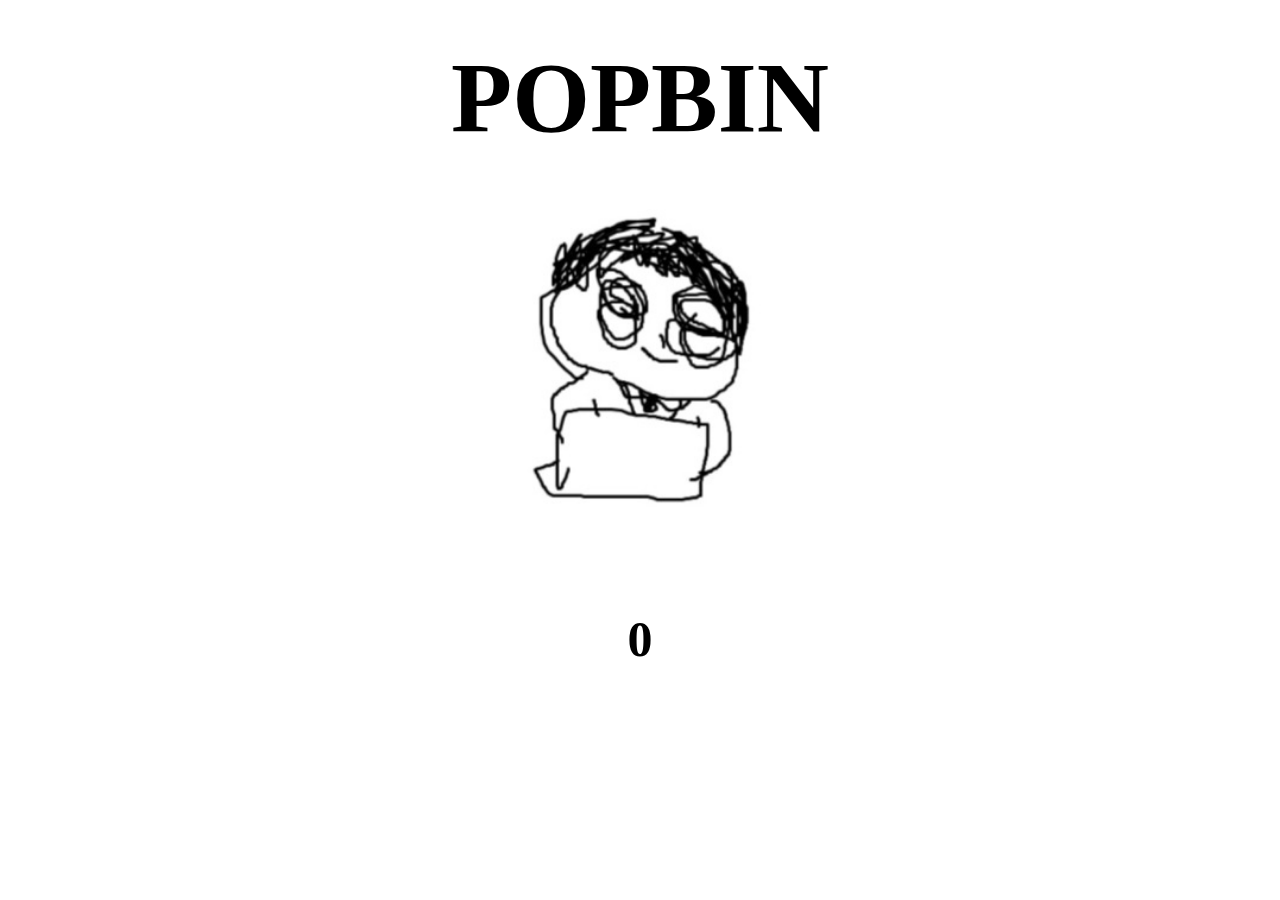
<file: POPBIN/index.html>
<!DOCTYPE html>
<html lang="en">
<head>
    <meta charset="UTF-8">
    <meta http-equiv="X-UA-Compatible" content="IE=edge">
    <meta name="viewport" content="width=device-width, initial-scale=1.0">
    <title>POPBIN</title>
    <link rel="stylesheet" href="style.css">
</head>
<body>
    <h1>POPBIN</h1>
    <h2 id="count">0</h2>
    <script src="./script.js"></script>
    <script>
    var keydownCtrl = 0;
    var keydownShift = 0;
    
    document.onkeydown=keycheck;
    document.onkeyup=uncheckCtrlShift;
    
    function keycheck()
    {
          switch(event.keyCode){ 
            case 123:event.keyCode='';return false; break; //F12
            case 17:event.keyCode='';keydownCtrl=1;return false; break; //컨트롤키
          }
        
          if(keydownCtrl) return false;
    }
    
    function uncheckCtrlShift()
    {
          if(event.keyCode==17)      keydownCtrl=0;
          if(event.keyCode==16)      keydownShift=0;
    }
    
    
        function click()
    {
        if ((event.button==2) || (event.button==2)) 
            {alert('코드보지마!!');}
    }
    document.onmousedown=click;
    
    </script>
</body>
</html>
</file>
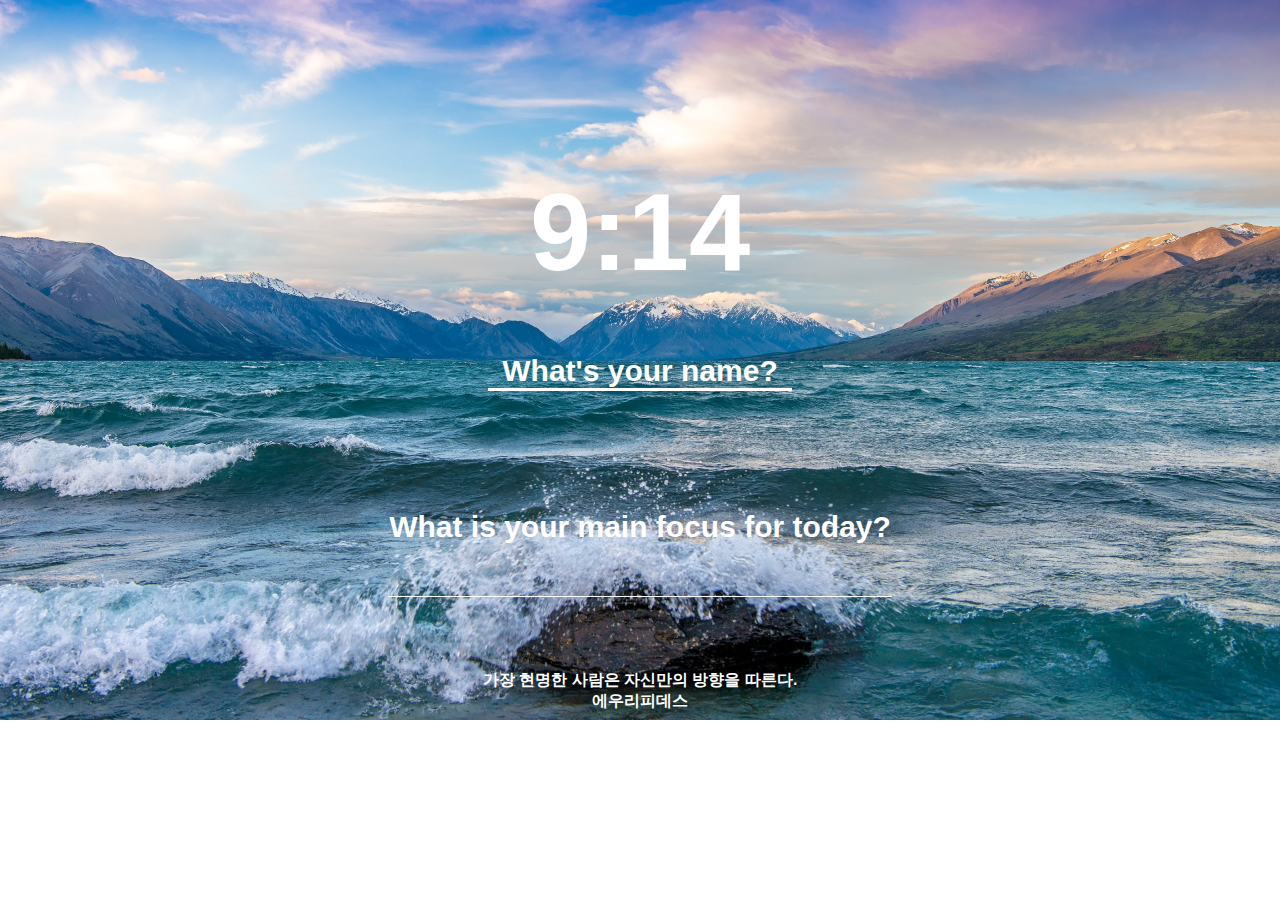
<file: clone-momentum/src/index.html>
<!DOCTYPE html>
<html>
<head>
    <meta charset="UTF-8">
    <link rel="stylesheet" href="style.css">
    <title>Clone-Momentum</title>
</head>
<body>
    <div id="weather">
        <span>ㅤ</span>
    </div>
    <h1><span id="clock">00:00</span><br>
        <form id="loginForm" class="hidden">
            <input type="text" value="" placeholder="What's your name?" required maxlength="15">
        </form>
        <span id="greeting" class="hidden"></span></h1>
    <form id="todo-form">
        <h1 id="focusTodo">What is your main focus for today?</h1>
        <div id="inputTodo"><input type="text" style='text-align:center' required></div>
    </form>
    <ul id="todo-list"></ul>
    <div id="quote"><b>
        <span></span><br>
        <span></span>
    </b></div>
    <div id="city">
        <span></span>
    </div>
    <script src="./JS/weather.js"></script>
    <script src="./JS/script.js"></script>
    <script src="./JS/clock.js"></script>
    <script src="./JS/quotes.js"></script>
    <script src="./JS/background.js"></script>
    <script src="./JS/todo.js"></script>
</body>
</html>
</file>
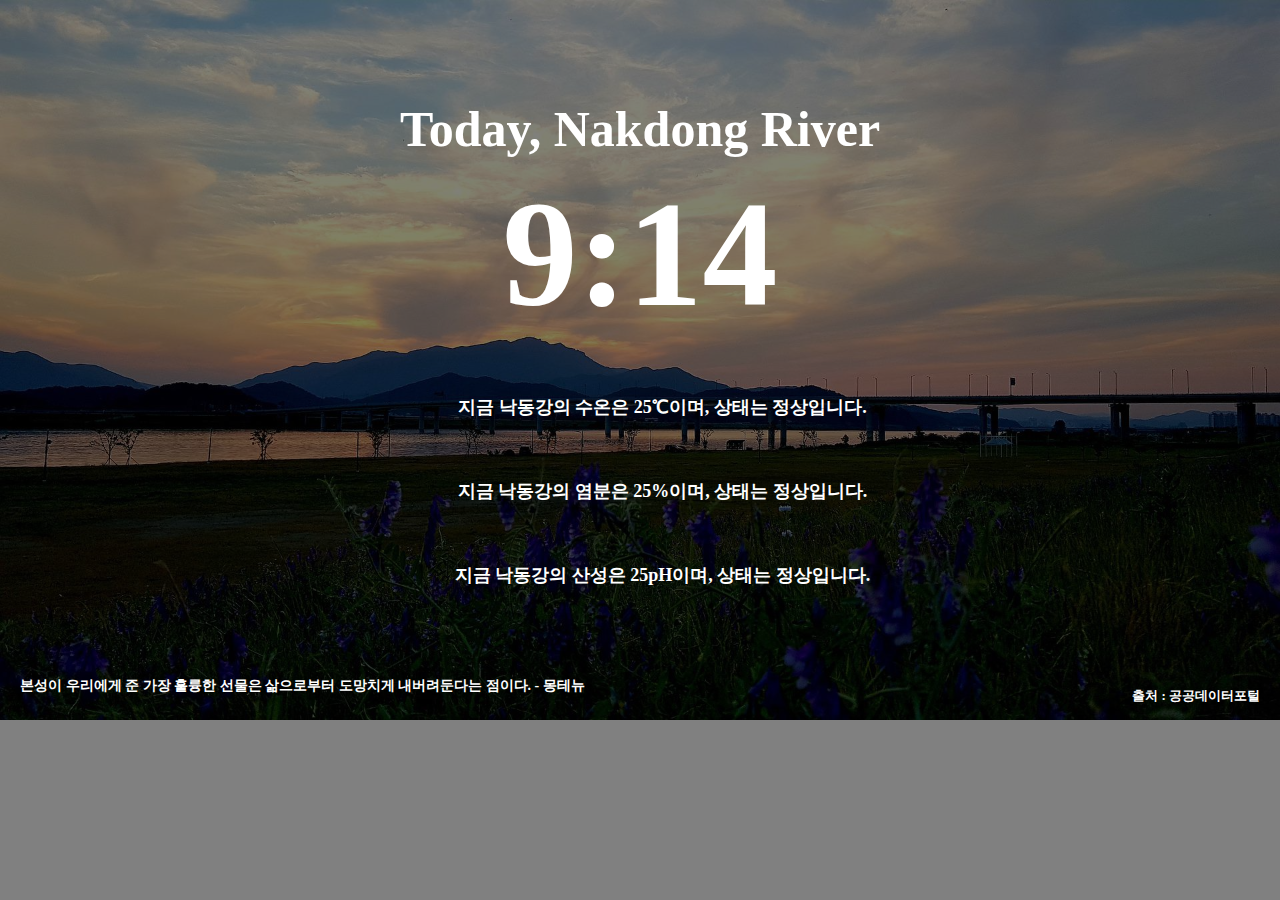
<file: NakDongInfo/src/index.html>
<!DOCTYPE html>
<html>
<head>
    <meta charset="UTF-8">
    <meta http-equiv="X-UA-Compatible" content="IE=edge">
    <meta name="viewport" content="width=device-width, initial-scale=1.0">
    <link rel="stylesheet" href="./style.css">
    <title>NakDongInfo</title>
</head>
<body>
    <h1 id="title">Today, Nakdong River</h1>
    <h2 id="clock">00:00</h2>
    <ul>
        <li>지금 낙동강의 수온은 <span id="suon">25</span>℃이며, 상태는 <span id="suonOK">정상</span>입니다.</li>
        <li>지금 낙동강의 염분은 <span id="yumbun">25</span>%이며, 상태는 <span id="yumbunOK">정상</span>입니다.</li>
        <li>지금 낙동강의 산성은 <span id="pH">25</span>pH이며, 상태는 <span id="pHOK">정상</span>입니다.</li>
    </ul>
    <h3 id="source"><a href="https://www.data.go.kr/data/15034078/openapi.do">출처 : 공공데이터포털</a></h3>
    <a href="http://www.suicideprevention.or.kr/main/index.html"><h3 id="quote">대충명언대충면ㅇ언어뮤나ㅓㅊㅁㄴ얼ㅊ팦ㅁ높피ㅏㅣㅓ핌니</h3></a>

    <script src="./JS/script.js"></script>
    <script src="./JS/clock.js"></script>
    <script src="./JS/quote.js"></script>
</body>
</html>
</file>
<file: POPBIN/style.css>
body {
    background-image:url('./closeMouse.jpg');
    background-repeat:no-repeat;
    background-size:cover;
}
h1 {
    margin-top:40px;
    text-align:center;
    font-size:100px;
}
h2 {
    margin-top:455px;
    text-align:center;
    font-size:50px;
}
</file>
<file: clone-momentum/src/style.css>
body {
	font-family: 'Roboto', sans-serif;
    font-weight:bold;
}

.hidden {
    display: none;
}

body {
    background-repeat:no-repeat;
    background-size: cover;
    color:white;
}

h1 {
    padding-top:105px;
    text-align:center;
}
h1 #clock {
    font-size:110px;
    display:inline-block;
    padding: 10px;
    animation: fadein 3s;
}
@keyframes fadein {
    from {
        opacity: 0;
    }
    to {
        opacity: 1;
    }
}

h1 #greeting {
    font-size:60px;
    display: inline-block;
    padding: 10px;
    animation: fadein 3s; 
}
@keyframes fadein {
    from {
        opacity: 0;
    }
    to {
        opacity: 1;
    }
}
#inputTodo {
    text-align:center;
}
#loginForm input {
    width:300px;
    height:32px;
    text-align:center;
    padding-top:50px;
    background:transparent;
    color:white;
    font-size:30px;
    border-bottom:3px solid white;
    border-left:none;
    border-top:none;
    border-right:none;
    font-weight:bold;
}
#loginForm input::placeholder {
    color:white;
    font-weight:bold;
}
#inputTodo input {
    width:500px;
    height:30px;
    background: transparent;
    border-bottom:1.5px solid white;
    border-left:none;
    border-top:none;
    border-right:none;
    color:white;
    font-weight:bold;
    font-size:20px;
}
#focusTodo {
    font-size:30px;
    padding-top:60px;
    animation: fadein 3s; 
}
@keyframes fadein {
    from {
        opacity: 0;
    }
    to {
        opacity: 1;
    }
}

li {
    text-align:center;
    margin-right:30px;
    list-style:none;
    font-weight:bold;
    font-size:20px;
}
#quote {
    margin-top:73px;
    text-align:center;
    animation: fadein 3s; 
}
@keyframes fadein {
    from {
        opacity: 0;
    }
    to {
        opacity: 1;
    }
}
#city{
    text-align:left;
    font-weight: bold;
    font-size:18px;
    padding-left:10px;
    animation: fadein 6s; 
}
@keyframes fadein {
    from {
        opacity: 0;
    }
    to {
        opacity: 1;
    }
}
#weather{
    text-align:top;
    font-weight:bold;
    font-size:18px;
    padding-left:1390px;
    animation: fadein 6s; 
}
@keyframes fadein {
    from {
        opacity: 0;
    }
    to {
        opacity: 1;
    }
}
button {
    display:inline-block;
    border-radius:0.35em;
    text-decoration:none;
    font-weight:bold;
    font-size:0.9em;
    color:red;
    border:0;
    outline:0;
    cursor:pointer;
    background-color:transparent;
}
</file>
<file: NakDongInfo/src/style.css>
* {
    margin:0 auto;
    padding:0 auto;
}

body {
    background-image: url('../img/background1.jpg');
    background-repeat:no-repeat;
    background-size:cover;
    background-color: gray;
    background-blend-mode: multiply;
}

#title {
    color:white;
    text-align:center;
    font-size:50px;
    margin-top:100px;
}

#clock {
    color:white;
    text-align: center;
    font-size:150px;
    margin-top:10px;
}

li {
    margin-top:50px;
    list-style:none;
    padding: 5px 0px 5px 5px;
    margin-bottom: 5px;
    font-size: 18px;
    font-weight: bold;
    text-align: center;
    color:white;
}

#source {
    float:right;
    margin-right:20px;
    color:white;
    font-size:13px;
    font-weight: bold;
    margin-top:90px;
    cursor:pointer;
}

#source a, #quote a {
    text-decoration: none;
    color:white;
}

#quote {
    float:left;
    color:white;
    font-size:14px;
    font-weight: bold;
    margin-top:80px;
    margin-left:20px;
}
</file>
